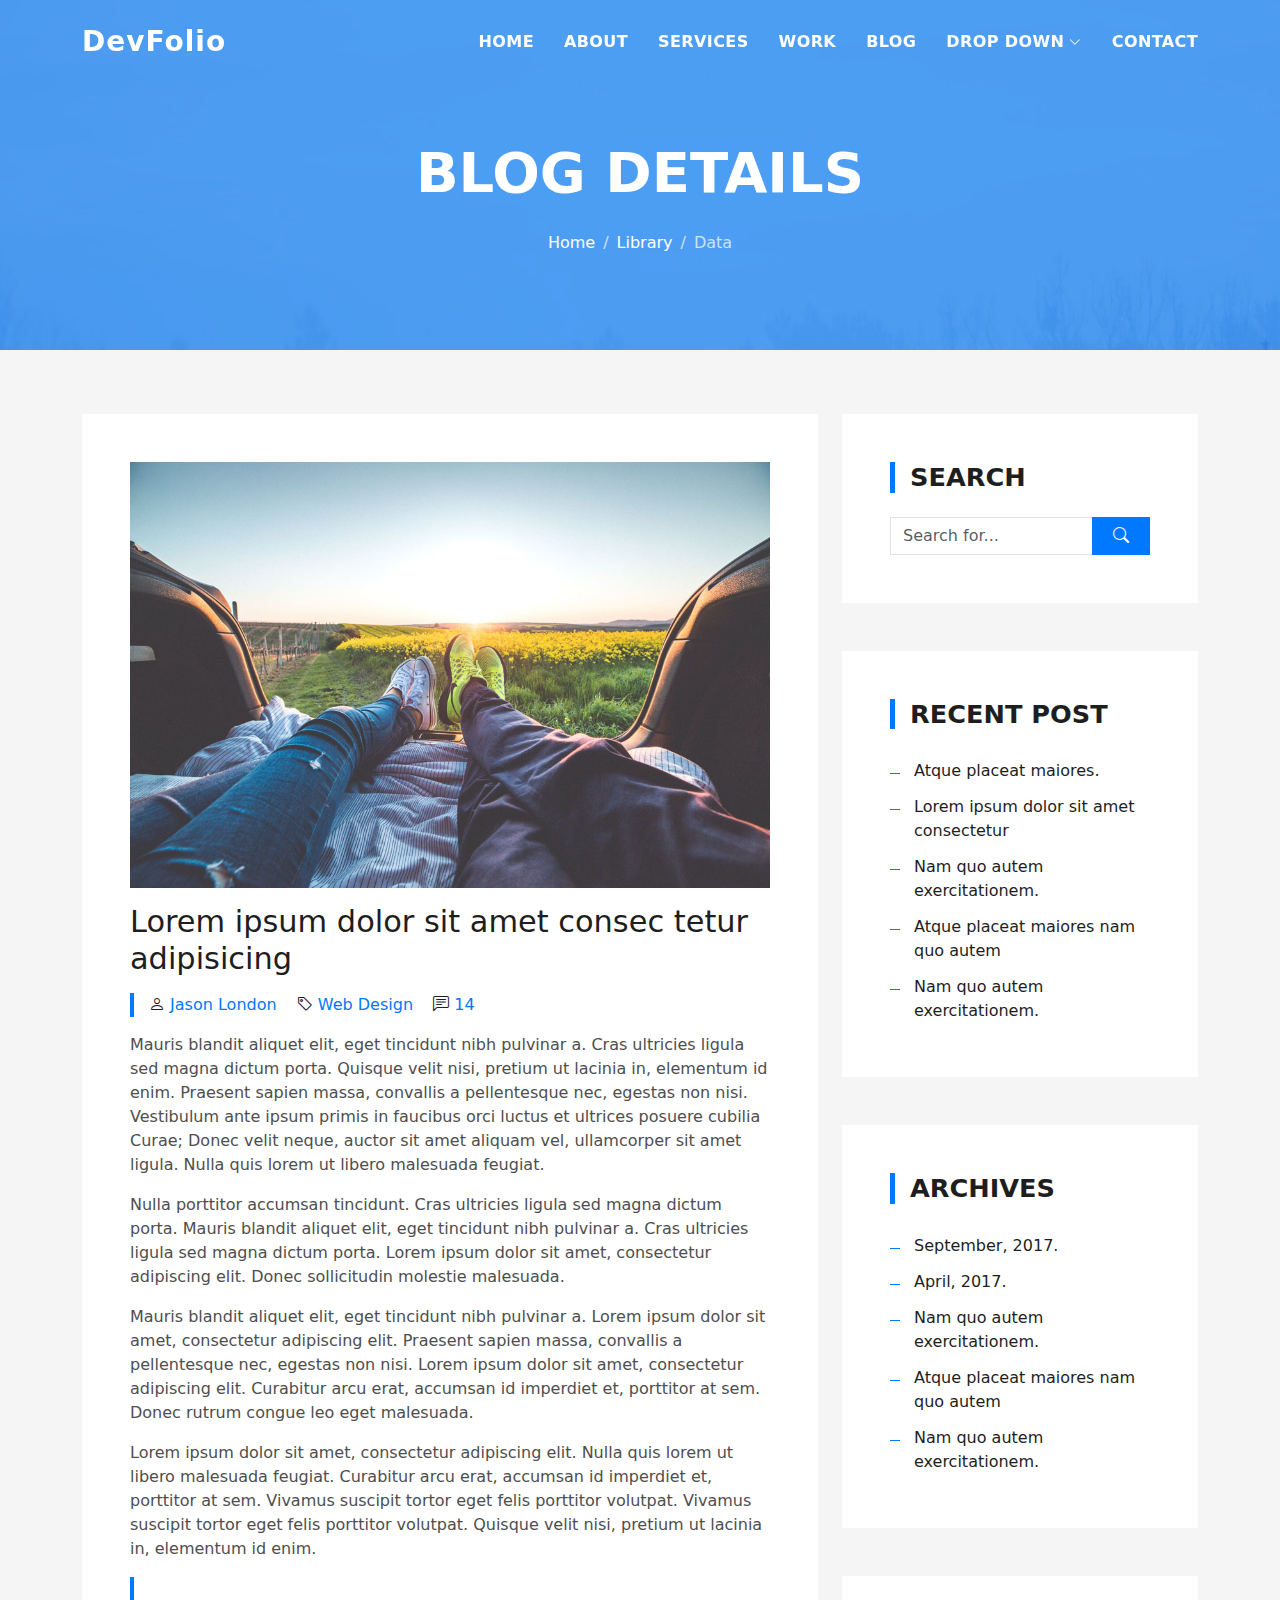
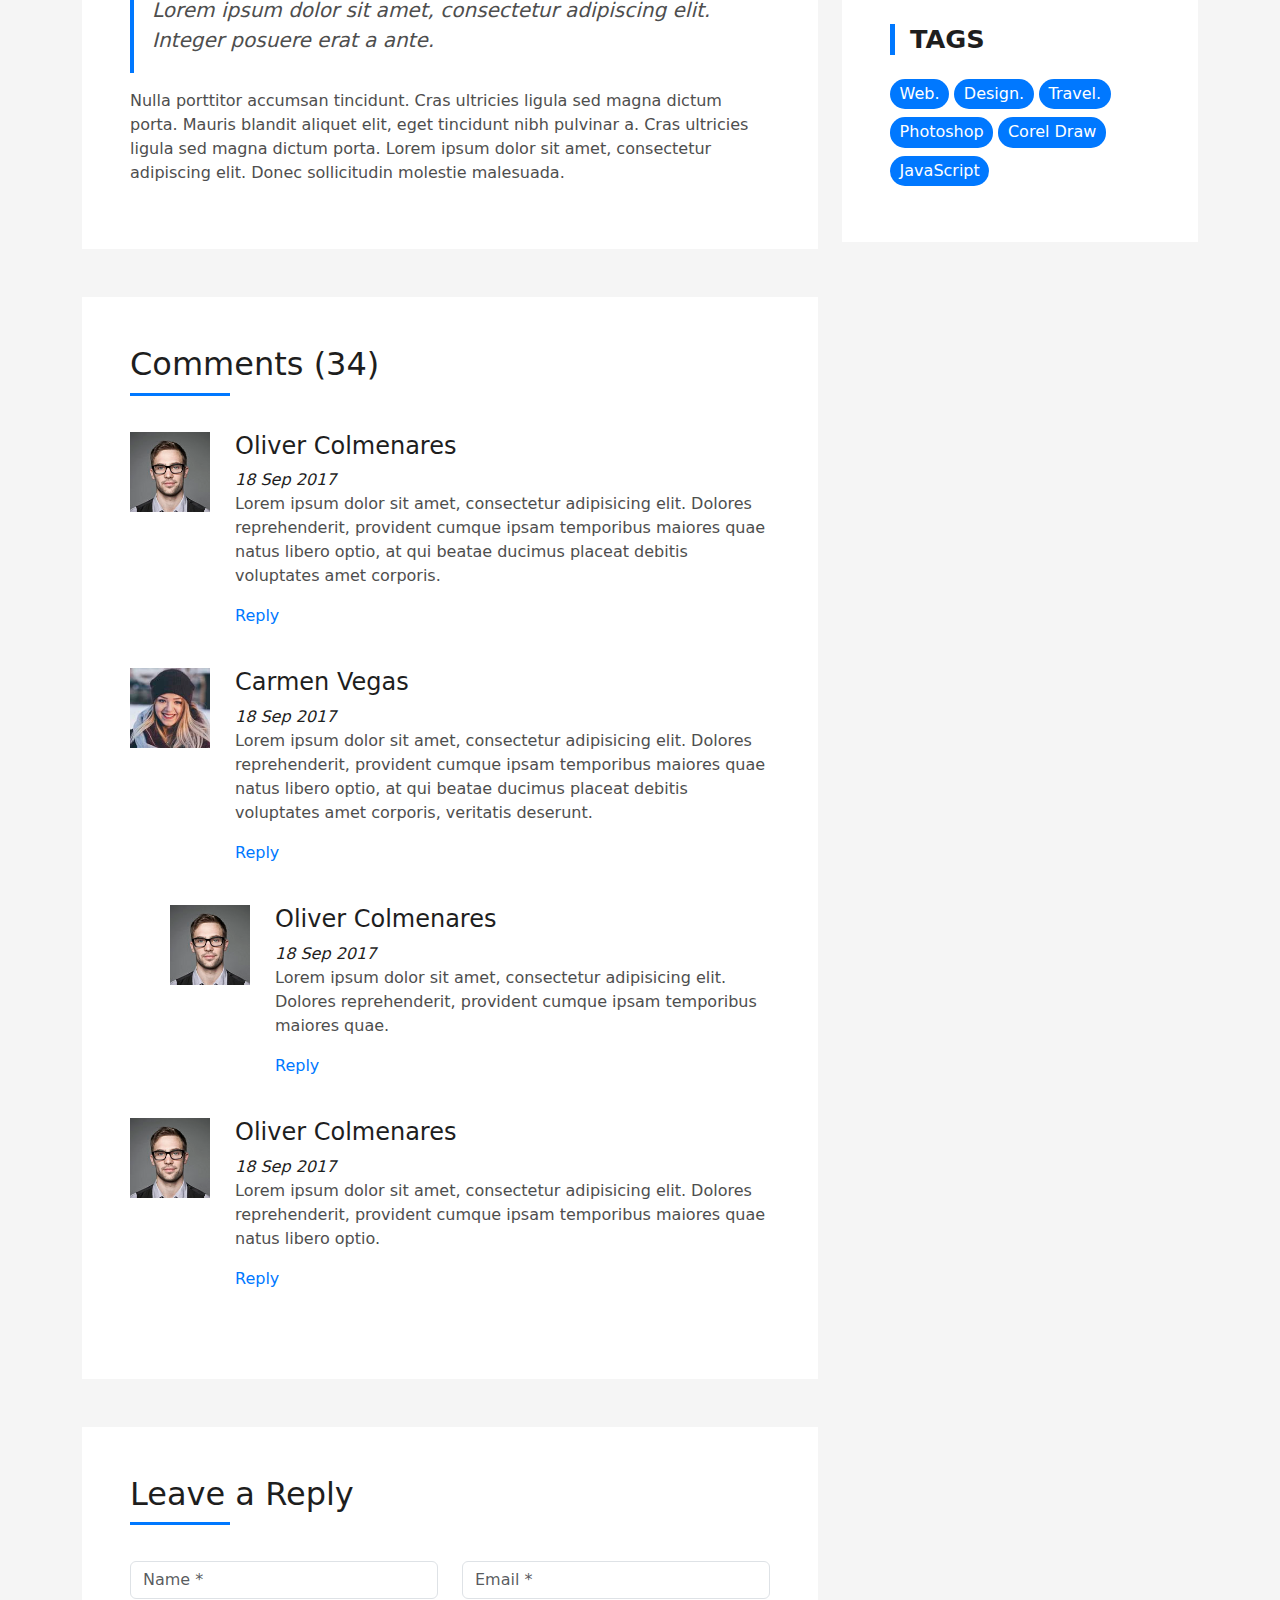
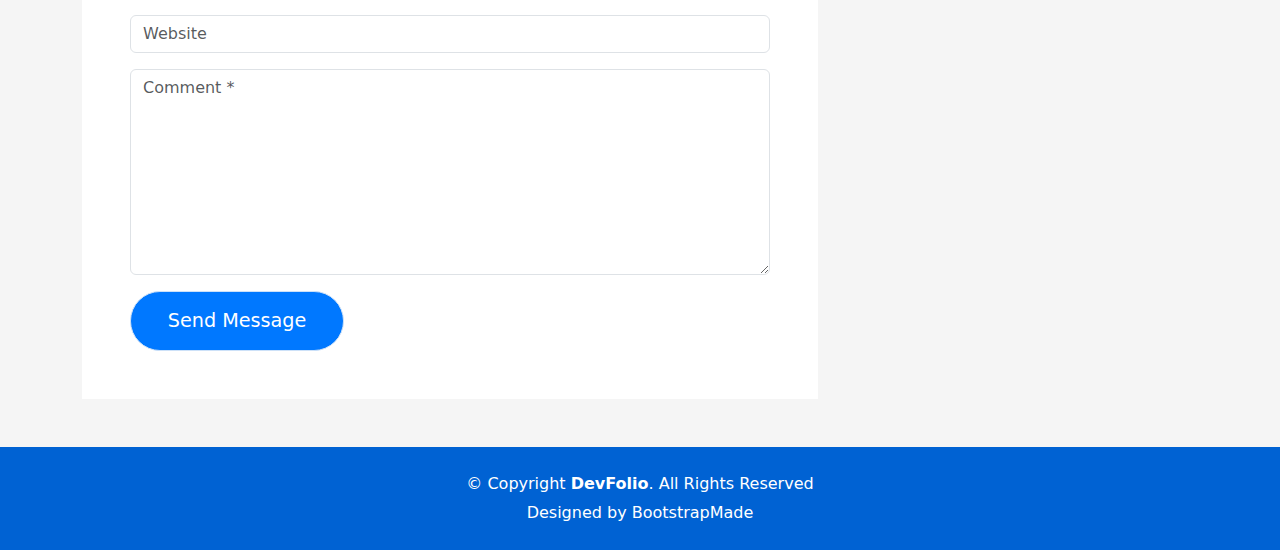
<file: blog-single.html>
<!DOCTYPE html>
<html lang="en">

<head>
  <meta charset="utf-8">
  <meta content="width=device-width, initial-scale=1.0" name="viewport">

  <title>DevFolio Bootstrap Portfolio Template - Blog Single</title>
  <meta content="" name="description">
  <meta content="" name="keywords">

  <!-- Favicons -->
  <link href="assets/img/favicon.png" rel="icon">
  <link href="assets/img/apple-touch-icon.png" rel="apple-touch-icon">

  <!-- Vendor CSS Files -->
  <link href="assets/vendor/bootstrap/css/bootstrap.min.css" rel="stylesheet">
  <link href="assets/vendor/bootstrap-icons/bootstrap-icons.css" rel="stylesheet">
  <link href="assets/vendor/glightbox/css/glightbox.min.css" rel="stylesheet">
  <link href="assets/vendor/swiper/swiper-bundle.min.css" rel="stylesheet">

  <!-- Template Main CSS File -->
  <link href="assets/css/style.css" rel="stylesheet">

  <!-- =======================================================
  * Template Name: DevFolio
  * Template URL: https://bootstrapmade.com/devfolio-bootstrap-portfolio-html-template/
  * Updated: Mar 17 2024 with Bootstrap v5.3.3
  * Author: BootstrapMade.com
  * License: https://bootstrapmade.com/license/
  ======================================================== -->
</head>

<body>

  <!-- ======= Header ======= -->
  <header id="header" class="fixed-top">
    <div class="container d-flex align-items-center justify-content-between">

      <h1 class="logo"><a href="index.html">DevFolio</a></h1>
      <!-- Uncomment below if you prefer to use an image logo -->
      <!-- <a href="index.html" class="logo"><img src="assets/img/logo.png" alt="" class="img-fluid"></a>-->

      <nav id="navbar" class="navbar">
        <ul>
          <li><a class="nav-link scrollto " href="#hero">Home</a></li>
          <li><a class="nav-link scrollto" href="#about">About</a></li>
          <li><a class="nav-link scrollto" href="#services">Services</a></li>
          <li><a class="nav-link scrollto " href="#work">Work</a></li>
          <li><a class="nav-link scrollto " href="#blog">Blog</a></li>
          <li class="dropdown"><a href="#"><span>Drop Down</span> <i class="bi bi-chevron-down"></i></a>
            <ul>
              <li><a href="#">Drop Down 1</a></li>
              <li class="dropdown"><a href="#"><span>Deep Drop Down</span> <i class="bi bi-chevron-right"></i></a>
                <ul>
                  <li><a href="#">Deep Drop Down 1</a></li>
                  <li><a href="#">Deep Drop Down 2</a></li>
                  <li><a href="#">Deep Drop Down 3</a></li>
                  <li><a href="#">Deep Drop Down 4</a></li>
                  <li><a href="#">Deep Drop Down 5</a></li>
                </ul>
              </li>
              <li><a href="#">Drop Down 2</a></li>
              <li><a href="#">Drop Down 3</a></li>
              <li><a href="#">Drop Down 4</a></li>
            </ul>
          </li>
          <li><a class="nav-link scrollto" href="#contact">Contact</a></li>
        </ul>
        <i class="bi bi-list mobile-nav-toggle"></i>
      </nav><!-- .navbar -->

    </div>
  </header><!-- End Header -->

  <div class="hero hero-single route bg-image" style="background-image: url(assets/img/overlay-bg.jpg)">
    <div class="overlay-mf"></div>
    <div class="hero-content display-table">
      <div class="table-cell">
        <div class="container">
          <h2 class="hero-title mb-4">Blog Details</h2>
          <ol class="breadcrumb d-flex justify-content-center">
            <li class="breadcrumb-item">
              <a href="#">Home</a>
            </li>
            <li class="breadcrumb-item">
              <a href="#">Library</a>
            </li>
            <li class="breadcrumb-item active">Data</li>
          </ol>
        </div>
      </div>
    </div>
  </div>

  <main id="main">

    <!-- ======= Blog Single Section ======= -->
    <section class="blog-wrapper sect-pt4" id="blog">
      <div class="container">
        <div class="row">
          <div class="col-md-8">
            <div class="post-box">
              <div class="post-thumb">
                <img src="assets/img/post-1.jpg" class="img-fluid" alt="">
              </div>
              <div class="post-meta">
                <h1 class="article-title">Lorem ipsum dolor sit amet consec tetur adipisicing</h1>
                <ul>
                  <li>
                    <span class="bi bi-person"></span>
                    <a href="#">Jason London</a>
                  </li>
                  <li>
                    <span class="bi bi-tag"></span>
                    <a href="#">Web Design</a>
                  </li>
                  <li>
                    <span class="bi bi-chat-left-text"></span>
                    <a href="#">14</a>
                  </li>
                </ul>
              </div>
              <div class="article-content">
                <p>
                  Mauris blandit aliquet elit, eget tincidunt nibh pulvinar a. Cras ultricies ligula sed magna dictum
                  porta. Quisque velit
                  nisi, pretium ut lacinia in, elementum id enim. Praesent sapien massa, convallis a pellentesque
                  nec, egestas non nisi. Vestibulum ante ipsum primis in faucibus orci luctus et ultrices posuere
                  cubilia Curae; Donec velit neque, auctor sit amet aliquam vel, ullamcorper sit amet ligula.
                  Nulla quis lorem ut libero malesuada feugiat.
                </p>
                <p>
                  Nulla porttitor accumsan tincidunt. Cras ultricies ligula sed magna dictum porta. Mauris blandit
                  aliquet elit, eget tincidunt
                  nibh pulvinar a. Cras ultricies ligula sed magna dictum porta. Lorem ipsum dolor sit amet,
                  consectetur adipiscing elit. Donec sollicitudin molestie malesuada.
                </p>
                <p>
                  Mauris blandit aliquet elit, eget tincidunt nibh pulvinar a. Lorem ipsum dolor sit amet, consectetur
                  adipiscing elit. Praesent
                  sapien massa, convallis a pellentesque nec, egestas non nisi. Lorem ipsum dolor sit amet,
                  consectetur adipiscing elit. Curabitur arcu erat, accumsan id imperdiet et, porttitor at
                  sem. Donec rutrum congue leo eget malesuada.
                </p>
                <p>
                  Lorem ipsum dolor sit amet, consectetur adipiscing elit. Nulla quis lorem ut libero malesuada feugiat.
                  Curabitur arcu erat,
                  accumsan id imperdiet et, porttitor at sem. Vivamus suscipit tortor eget felis porttitor
                  volutpat. Vivamus suscipit tortor eget felis porttitor volutpat. Quisque velit nisi, pretium
                  ut lacinia in, elementum id enim.
                </p>
                <blockquote class="blockquote">
                  <p class="mb-0">Lorem ipsum dolor sit amet, consectetur adipiscing elit. Integer posuere erat a ante.</p>
                </blockquote>
                <p>
                  Nulla porttitor accumsan tincidunt. Cras ultricies ligula sed magna dictum porta. Mauris blandit
                  aliquet elit, eget tincidunt
                  nibh pulvinar a. Cras ultricies ligula sed magna dictum porta. Lorem ipsum dolor sit amet,
                  consectetur adipiscing elit. Donec sollicitudin molestie malesuada.
                </p>
              </div>
            </div>
            <div class="box-comments">
              <div class="title-box-2">
                <h4 class="title-comments title-left">Comments (34)</h4>
              </div>
              <ul class="list-comments">
                <li>
                  <div class="comment-avatar">
                    <img src="assets/img/testimonial-2.jpg" alt="">
                  </div>
                  <div class="comment-details">
                    <h4 class="comment-author">Oliver Colmenares</h4>
                    <span>18 Sep 2017</span>
                    <p>
                      Lorem ipsum dolor sit amet, consectetur adipisicing elit. Dolores reprehenderit, provident cumque
                      ipsam temporibus maiores
                      quae natus libero optio, at qui beatae ducimus placeat debitis voluptates amet corporis.
                    </p>
                    <a href="3">Reply</a>
                  </div>
                </li>
                <li>
                  <div class="comment-avatar">
                    <img src="assets/img/testimonial-4.jpg" alt="">
                  </div>
                  <div class="comment-details">
                    <h4 class="comment-author">Carmen Vegas</h4>
                    <span>18 Sep 2017</span>
                    <p>
                      Lorem ipsum dolor sit amet, consectetur adipisicing elit. Dolores reprehenderit, provident cumque
                      ipsam temporibus maiores
                      quae natus libero optio, at qui beatae ducimus placeat debitis voluptates amet corporis,
                      veritatis deserunt.
                    </p>
                    <a href="3">Reply</a>
                  </div>
                </li>
                <li class="comment-children">
                  <div class="comment-avatar">
                    <img src="assets/img/testimonial-2.jpg" alt="">
                  </div>
                  <div class="comment-details">
                    <h4 class="comment-author">Oliver Colmenares</h4>
                    <span>18 Sep 2017</span>
                    <p>
                      Lorem ipsum dolor sit amet, consectetur adipisicing elit. Dolores reprehenderit, provident cumque
                      ipsam temporibus maiores
                      quae.
                    </p>
                    <a href="3">Reply</a>
                  </div>
                </li>
                <li>
                  <div class="comment-avatar">
                    <img src="assets/img/testimonial-2.jpg" alt="">
                  </div>
                  <div class="comment-details">
                    <h4 class="comment-author">Oliver Colmenares</h4>
                    <span>18 Sep 2017</span>
                    <p>
                      Lorem ipsum dolor sit amet, consectetur adipisicing elit. Dolores reprehenderit, provident cumque
                      ipsam temporibus maiores
                      quae natus libero optio.
                    </p>
                    <a href="3">Reply</a>
                  </div>
                </li>
              </ul>
            </div>
            <div class="form-comments">
              <div class="title-box-2">
                <h3 class="title-left">
                  Leave a Reply
                </h3>
              </div>
              <form class="form-mf">
                <div class="row">
                  <div class="col-md-6 mb-3">
                    <div class="form-group">
                      <input type="text" class="form-control input-mf" id="inputName" placeholder="Name *" required>
                    </div>
                  </div>
                  <div class="col-md-6 mb-3">
                    <div class="form-group">
                      <input type="email" class="form-control input-mf" id="inputEmail1" placeholder="Email *" required>
                    </div>
                  </div>
                  <div class="col-md-12 mb-3">
                    <div class="form-group">
                      <input type="url" class="form-control input-mf" id="inputUrl" placeholder="Website">
                    </div>
                  </div>
                  <div class="col-md-12 mb-3">
                    <div class="form-group">
                      <textarea id="textMessage" class="form-control input-mf" placeholder="Comment *" name="message" cols="45" rows="8" required></textarea>
                    </div>
                  </div>
                  <div class="col-md-12">
                    <button type="submit" class="button button-a button-big button-rouded">Send Message</button>
                  </div>
                </div>
              </form>
            </div>
          </div>
          <div class="col-md-4">
            <div class="widget-sidebar sidebar-search">
              <h5 class="sidebar-title">Search</h5>
              <div class="sidebar-content">
                <form>
                  <div class="input-group">
                    <input type="text" class="form-control" placeholder="Search for..." aria-label="Search for...">
                    <span class="input-group-btn">
                      <button class="btn btn-secondary btn-search" type="button">
                        <span class="bi bi-search"></span>
                      </button>
                    </span>
                  </div>
                </form>
              </div>
            </div>
            <div class="widget-sidebar">
              <h5 class="sidebar-title">Recent Post</h5>
              <div class="sidebar-content">
                <ul class="list-sidebar">
                  <li>
                    <a href="#">Atque placeat maiores.</a>
                  </li>
                  <li>
                    <a href="#">Lorem ipsum dolor sit amet consectetur</a>
                  </li>
                  <li>
                    <a href="#">Nam quo autem exercitationem.</a>
                  </li>
                  <li>
                    <a href="#">Atque placeat maiores nam quo autem</a>
                  </li>
                  <li>
                    <a href="#">Nam quo autem exercitationem.</a>
                  </li>
                </ul>
              </div>
            </div>
            <div class="widget-sidebar">
              <h5 class="sidebar-title">Archives</h5>
              <div class="sidebar-content">
                <ul class="list-sidebar">
                  <li>
                    <a href="#">September, 2017.</a>
                  </li>
                  <li>
                    <a href="#">April, 2017.</a>
                  </li>
                  <li>
                    <a href="#">Nam quo autem exercitationem.</a>
                  </li>
                  <li>
                    <a href="#">Atque placeat maiores nam quo autem</a>
                  </li>
                  <li>
                    <a href="#">Nam quo autem exercitationem.</a>
                  </li>
                </ul>
              </div>
            </div>
            <div class="widget-sidebar widget-tags">
              <h5 class="sidebar-title">Tags</h5>
              <div class="sidebar-content">
                <ul>
                  <li>
                    <a href="#">Web.</a>
                  </li>
                  <li>
                    <a href="#">Design.</a>
                  </li>
                  <li>
                    <a href="#">Travel.</a>
                  </li>
                  <li>
                    <a href="#">Photoshop</a>
                  </li>
                  <li>
                    <a href="#">Corel Draw</a>
                  </li>
                  <li>
                    <a href="#">JavaScript</a>
                  </li>
                </ul>
              </div>
            </div>
          </div>
        </div>
      </div>
    </section><!-- End Blog Single Section -->

  </main><!-- End #main -->

  <!-- ======= Footer ======= -->
  <footer>
    <div class="container">
      <div class="row">
        <div class="col-sm-12">
          <div class="copyright-box">
            <p class="copyright">&copy; Copyright <strong>DevFolio</strong>. All Rights Reserved</p>
            <div class="credits">
              <!--
              All the links in the footer should remain intact.
              You can delete the links only if you purchased the pro version.
              Licensing information: https://bootstrapmade.com/license/
              Purchase the pro version with working PHP/AJAX contact form: https://bootstrapmade.com/buy/?theme=DevFolio
            -->
              Designed by <a href="https://bootstrapmade.com/">BootstrapMade</a>
            </div>
          </div>
        </div>
      </div>
    </div>
  </footer><!-- End  Footer -->

  <div id="preloader"></div>
  <a href="#" class="back-to-top d-flex align-items-center justify-content-center"><i class="bi bi-arrow-up-short"></i></a>

  <!-- Vendor JS Files -->
  <script src="assets/vendor/purecounter/purecounter_vanilla.js"></script>
  <script src="assets/vendor/bootstrap/js/bootstrap.bundle.min.js"></script>
  <script src="assets/vendor/glightbox/js/glightbox.min.js"></script>
  <script src="assets/vendor/swiper/swiper-bundle.min.js"></script>
  <script src="assets/vendor/typed.js/typed.umd.js"></script>
  <script src="assets/vendor/php-email-form/validate.js"></script>

  <!-- Template Main JS File -->
  <script src="assets/js/main.js"></script>

</body>

</html>
</file>
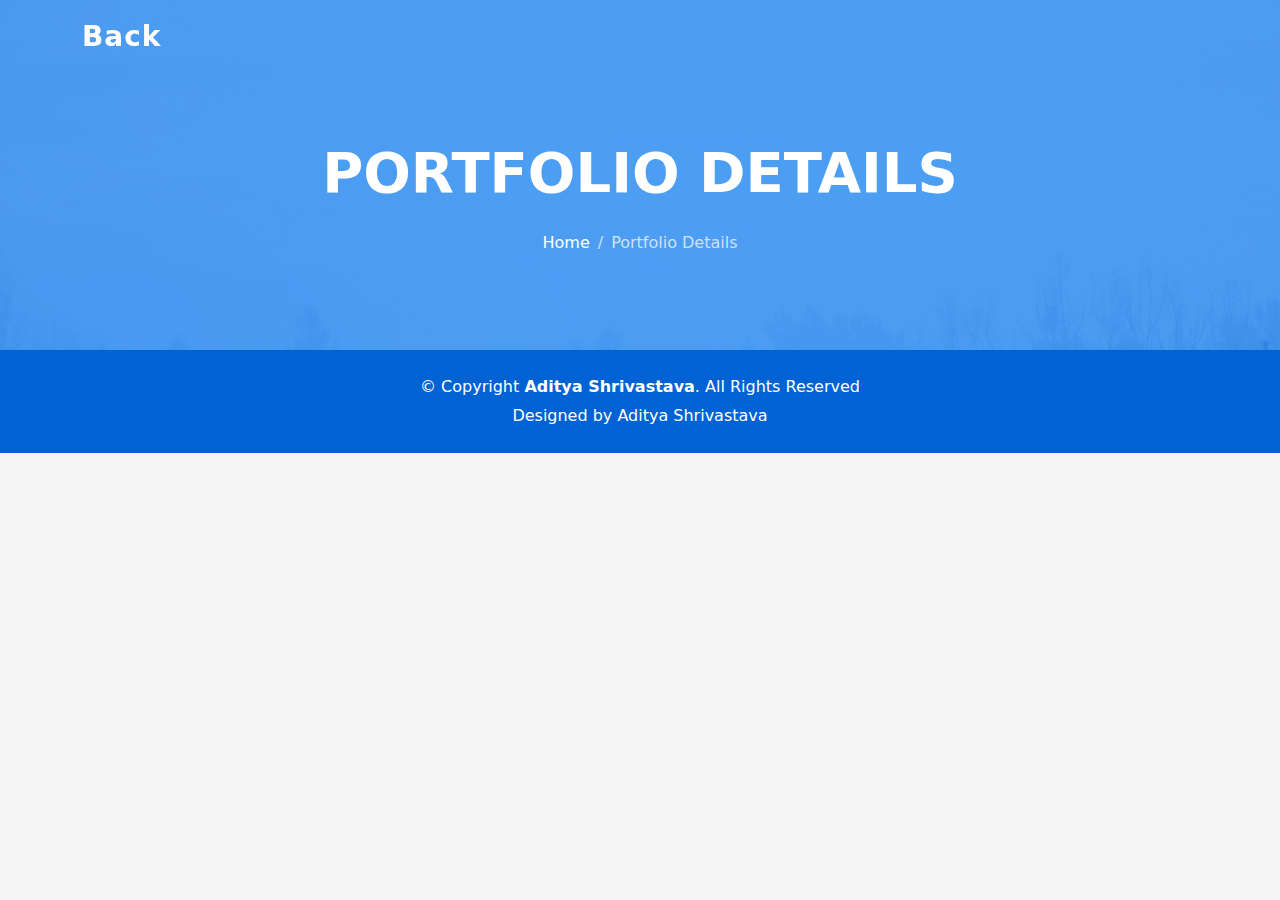
<file: portfolio-details2.html>
<!DOCTYPE html>
<html lang="en">

<head>
  <meta charset="utf-8">
  <meta content="width=device-width, initial-scale=1.0" name="viewport">

  <title>DevFolio Bootstrap Portfolio Template - Portfolio Details</title>
  <meta content="" name="description">
  <meta content="" name="keywords">

  <!-- Favicons -->
  <link href="assets/img/favicon.png" rel="icon">
  <link href="assets/img/apple-touch-icon.png" rel="apple-touch-icon">

  <!-- Vendor CSS Files -->
  <link href="assets/vendor/bootstrap/css/bootstrap.min.css" rel="stylesheet">
  <link href="assets/vendor/bootstrap-icons/bootstrap-icons.css" rel="stylesheet">
  <link href="assets/vendor/glightbox/css/glightbox.min.css" rel="stylesheet">
  <link href="assets/vendor/swiper/swiper-bundle.min.css" rel="stylesheet">

  <!-- Template Main CSS File -->
  <link href="assets/css/style.css" rel="stylesheet">

  <!-- =======================================================
  * Template Name: DevFolio
  * Template URL: https://bootstrapmade.com/devfolio-bootstrap-portfolio-html-template/
  * Updated: Mar 17 2024 with Bootstrap v5.3.3
  * Author: BootstrapMade.com
  * License: https://bootstrapmade.com/license/
  ======================================================== -->
</head>

<body>

  <!-- ======= Header ======= -->
  <header id="header" class="fixed-top">
    <div class="container d-flex align-items-center justify-content-between">

      <h1 class="logo"><a href="index.html">Back</a></h1>
      <!-- Uncomment below if you prefer to use an image logo -->
      <!-- <a href="index.html" class="logo"><img src="assets/img/logo.png" alt="" class="img-fluid"></a>-->

      <!-- <nav id="navbar" class="navbar">
        <ul>
          <li><a class="nav-link scrollto " href="#hero">Home</a></li>
          <li><a class="nav-link scrollto" href="#about">About</a></li>
          <li><a class="nav-link scrollto" href="#services">Services</a></li>
          <li><a class="nav-link scrollto " href="#work">Work</a></li>
          <li><a class="nav-link scrollto " href="#blog">Blog</a></li>
          <li class="dropdown"><a href="#"><span>Drop Down</span> <i class="bi bi-chevron-down"></i></a>
            <ul>
              <li><a href="#">Drop Down 1</a></li>
              <li class="dropdown"><a href="#"><span>Deep Drop Down</span> <i class="bi bi-chevron-right"></i></a>
                <ul>
                  <li><a href="#">Deep Drop Down 1</a></li>
                  <li><a href="#">Deep Drop Down 2</a></li>
                  <li><a href="#">Deep Drop Down 3</a></li>
                  <li><a href="#">Deep Drop Down 4</a></li>
                  <li><a href="#">Deep Drop Down 5</a></li>
                </ul>
              </li>
              <li><a href="#">Drop Down 2</a></li>
              <li><a href="#">Drop Down 3</a></li>
              <li><a href="#">Drop Down 4</a></li>
            </ul>
          </li>
          <li><a class="nav-link scrollto" href="#contact">Contact</a></li>
        </ul>
        <i class="bi bi-list mobile-nav-toggle"></i>
      </nav>.navbar -->

    </div>
  </header><!-- End Header -->

  <div class="hero hero-single route bg-image" style="background-image: url(assets/img/overlay-bg.jpg)">
    <div class="overlay-mf"></div>
    <div class="hero-content display-table">
      <div class="table-cell">
        <div class="container">
          <h2 class="hero-title mb-4">Portfolio Details</h2>
          <ol class="breadcrumb d-flex justify-content-center">
            <li class="breadcrumb-item">
              <a href="#">Home</a>
            </li>
            <li class="breadcrumb-item active">Portfolio Details</li>
          </ol>
        </div>
      </div>
    </div>
  </div>

  <main id="main">

    <!-- ======= Portfolio Details Section ======= -->
    <!-- <section id="portfolio-details" class="portfolio-details">
      <div class="container">

        <div class="row gy-4">

          <div class="col-lg-8">
            <div class="portfolio-details-slider swiper">
              <div class="swiper-wrapper align-items-center">

                <div class="swiper-slide">
                  <img src="assets/img/portfolio-details-1.jpg" alt="">
                </div>

                <div class="swiper-slide">
                  <img src="assets/img/portfolio-details-2.jpg" alt="">
                </div>

                <div class="swiper-slide">
                  <img src="assets/img/portfolio-details-3.jpg" alt="">
                </div>

              </div>
              <div class="swiper-pagination"></div>
            </div>
          </div> -->

          <!-- <div class="col-lg-4">
            <div class="portfolio-info">
              <h3>Change 2</h3> -->
              <!-- <ul>
                <li><strong>Category</strong>: Web design</li>
                <li><strong>Client</strong>: ASU Company</li>
                <li><strong>Project date</strong>: 01 March, 2020</li>
                <li><strong>Project URL</strong>: <a href="#">www.example.com</a></li>
              </ul>
            </div>
            <div class="portfolio-description">
              <h2>This is an example of portfolio detail</h2>
              <p>
                Autem ipsum nam porro corporis rerum. Quis eos dolorem eos itaque inventore commodi labore quia quia. Exercitationem repudiandae officiis neque suscipit non officia eaque itaque enim. Voluptatem officia accusantium nesciunt est omnis tempora consectetur dignissimos. Sequi nulla at esse enim cum deserunt eius.
              </p> -->
            </div>
          </div>

        </div>

      </div>
    </section><!-- End Portfolio Details Section -->

  </main><!-- End #main -->

  <!-- ======= Footer ======= -->
  <footer>
    <div class="container">
      <div class="row">
        <div class="col-sm-12">
          <div class="copyright-box">
            <p class="copyright">&copy; Copyright <strong>Aditya Shrivastava</strong>. All Rights Reserved</p>
            <div class="credits">
              <!--
              All the links in the footer should remain intact.
              You can delete the links only if you purchased the pro version.
              Licensing information: https://bootstrapmade.com/license/
              Purchase the pro version with working PHP/AJAX contact form: https://bootstrapmade.com/buy/?theme=DevFolio
            -->
            Designed by <a href="">Aditya Shrivastava</a>
            </div>
          </div>
        </div>
      </div>
    </div>
  </footer><!-- End  Footer -->

  <div id="preloader"></div>
  <a href="#" class="back-to-top d-flex align-items-center justify-content-center"><i class="bi bi-arrow-up-short"></i></a>

  <!-- Vendor JS Files -->
  <script src="assets/vendor/purecounter/purecounter_vanilla.js"></script>
  <script src="assets/vendor/bootstrap/js/bootstrap.bundle.min.js"></script>
  <script src="assets/vendor/glightbox/js/glightbox.min.js"></script>
  <script src="assets/vendor/swiper/swiper-bundle.min.js"></script>
  <script src="assets/vendor/typed.js/typed.umd.js"></script>
  <script src="assets/vendor/php-email-form/validate.js"></script>

  <!-- Template Main JS File -->
  <script src="assets/js/main.js"></script>

</body>

</html>
</file>
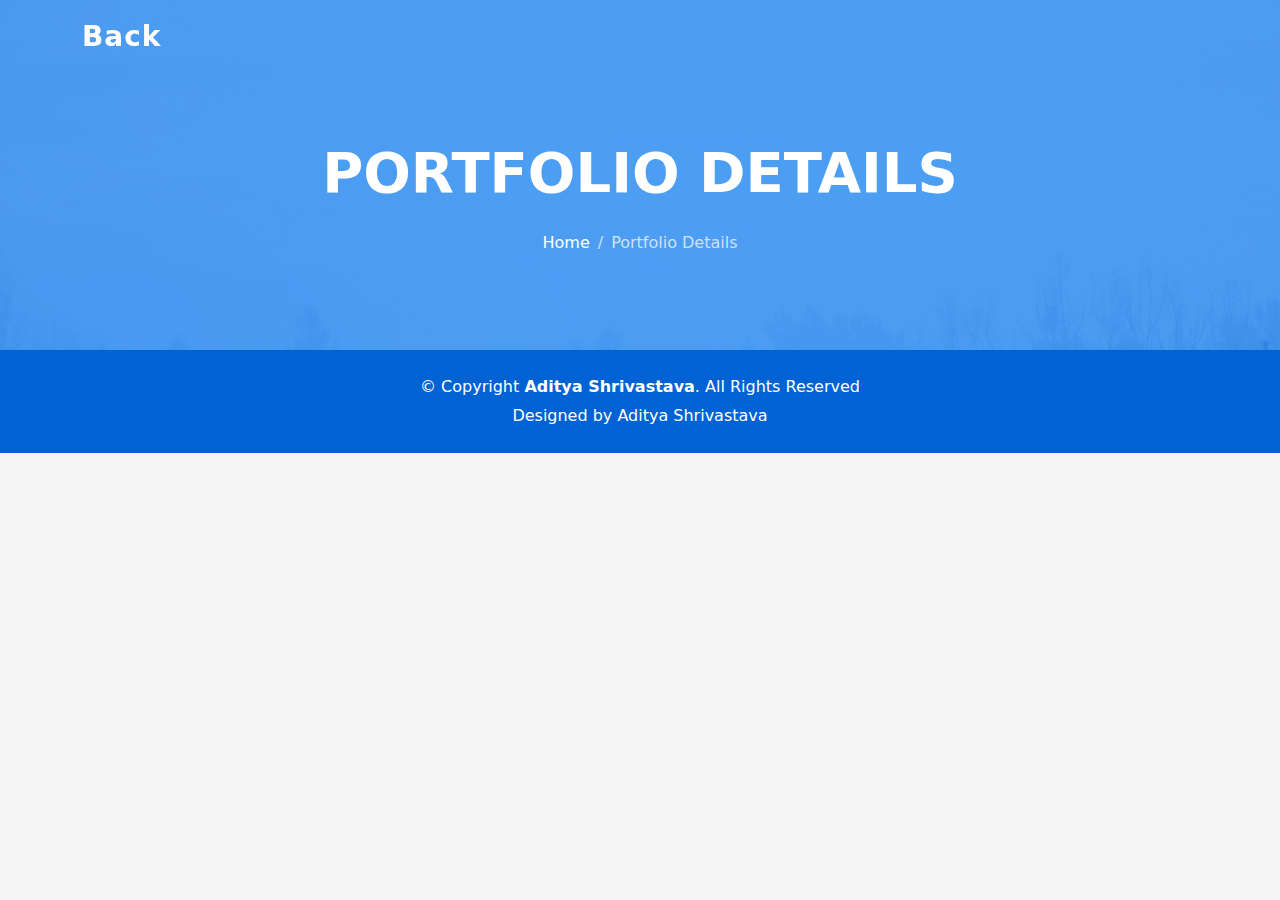
<file: portfolio-details4.html>
<!DOCTYPE html>
<html lang="en">

<head>
  <meta charset="utf-8">
  <meta content="width=device-width, initial-scale=1.0" name="viewport">

  <title>DevFolio Bootstrap Portfolio Template - Portfolio Details</title>
  <meta content="" name="description">
  <meta content="" name="keywords">

  <!-- Favicons -->
  <link href="assets/img/favicon.png" rel="icon">
  <link href="assets/img/apple-touch-icon.png" rel="apple-touch-icon">

  <!-- Vendor CSS Files -->
  <link href="assets/vendor/bootstrap/css/bootstrap.min.css" rel="stylesheet">
  <link href="assets/vendor/bootstrap-icons/bootstrap-icons.css" rel="stylesheet">
  <link href="assets/vendor/glightbox/css/glightbox.min.css" rel="stylesheet">
  <link href="assets/vendor/swiper/swiper-bundle.min.css" rel="stylesheet">

  <!-- Template Main CSS File -->
  <link href="assets/css/style.css" rel="stylesheet">

  <!-- =======================================================
  * Template Name: DevFolio
  * Template URL: https://bootstrapmade.com/devfolio-bootstrap-portfolio-html-template/
  * Updated: Mar 17 2024 with Bootstrap v5.3.3
  * Author: BootstrapMade.com
  * License: https://bootstrapmade.com/license/
  ======================================================== -->
</head>

<body>

  <!-- ======= Header ======= -->
  <header id="header" class="fixed-top">
    <div class="container d-flex align-items-center justify-content-between">

      <h1 class="logo"><a href="index.html">Back</a></h1>
      <!-- Uncomment below if you prefer to use an image logo -->
      <!-- <a href="index.html" class="logo"><img src="assets/img/logo.png" alt="" class="img-fluid"></a>-->

      <!-- <nav id="navbar" class="navbar">
        <ul>
          <li><a class="nav-link scrollto " href="#hero">Home</a></li>
          <li><a class="nav-link scrollto" href="#about">About</a></li>
          <li><a class="nav-link scrollto" href="#services">Services</a></li>
          <li><a class="nav-link scrollto " href="#work">Work</a></li>
          <li><a class="nav-link scrollto " href="#blog">Blog</a></li>
          <li class="dropdown"><a href="#"><span>Drop Down</span> <i class="bi bi-chevron-down"></i></a>
            <ul>
              <li><a href="#">Drop Down 1</a></li>
              <li class="dropdown"><a href="#"><span>Deep Drop Down</span> <i class="bi bi-chevron-right"></i></a>
                <ul>
                  <li><a href="#">Deep Drop Down 1</a></li>
                  <li><a href="#">Deep Drop Down 2</a></li>
                  <li><a href="#">Deep Drop Down 3</a></li>
                  <li><a href="#">Deep Drop Down 4</a></li>
                  <li><a href="#">Deep Drop Down 5</a></li>
                </ul>
              </li>
              <li><a href="#">Drop Down 2</a></li>
              <li><a href="#">Drop Down 3</a></li>
              <li><a href="#">Drop Down 4</a></li>
            </ul>
          </li>
          <li><a class="nav-link scrollto" href="#contact">Contact</a></li>
        </ul>
        <i class="bi bi-list mobile-nav-toggle"></i>
      </nav>.navbar -->

    </div>
  </header><!-- End Header -->

  <div class="hero hero-single route bg-image" style="background-image: url(assets/img/overlay-bg.jpg)">
    <div class="overlay-mf"></div>
    <div class="hero-content display-table">
      <div class="table-cell">
        <div class="container">
          <h2 class="hero-title mb-4">Portfolio Details</h2>
          <ol class="breadcrumb d-flex justify-content-center">
            <li class="breadcrumb-item">
              <a href="#">Home</a>
            </li>
            <li class="breadcrumb-item active">Portfolio Details</li>
          </ol>
        </div>
      </div>
    </div>
  </div>

  <main id="main">

    <!-- ======= Portfolio Details Section ======= -->
    <!-- <section id="portfolio-details" class="portfolio-details">
      <div class="container">

        <div class="row gy-4">

          <div class="col-lg-8">
            <div class="portfolio-details-slider swiper">
              <div class="swiper-wrapper align-items-center">

                <div class="swiper-slide">
                  <img src="assets/img/portfolio-details-1.jpg" alt="">
                </div>

                <div class="swiper-slide">
                  <img src="assets/img/portfolio-details-2.jpg" alt="">
                </div>

                <div class="swiper-slide">
                  <img src="assets/img/portfolio-details-3.jpg" alt="">
                </div>

              </div>
              <div class="swiper-pagination"></div>
            </div>
          </div>

          <div class="col-lg-4">
            <div class="portfolio-info">
              <h3>Change 4</h3>
              <ul>
                <li><strong>Category</strong>: Web design</li>
                <li><strong>Client</strong>: ASU Company</li>
                <li><strong>Project date</strong>: 01 March, 2020</li>
                <li><strong>Project URL</strong>: <a href="#">www.example.com</a></li>
              </ul>
            </div>
            <div class="portfolio-description">
              <h2>This is an example of portfolio detail</h2>
              <p>
                Autem ipsum nam porro corporis rerum. Quis eos dolorem eos itaque inventore commodi labore quia quia. Exercitationem repudiandae officiis neque suscipit non officia eaque itaque enim. Voluptatem officia accusantium nesciunt est omnis tempora consectetur dignissimos. Sequi nulla at esse enim cum deserunt eius.
              </p>
            </div>
          </div>

        </div>

      </div> -->
    </section><!-- End Portfolio Details Section -->

  </main><!-- End #main -->

  <!-- ======= Footer ======= -->
  <footer>
    <div class="container">
      <div class="row">
        <div class="col-sm-12">
          <div class="copyright-box">
            <p class="copyright">&copy; Copyright <strong>Aditya Shrivastava</strong>. All Rights Reserved</p>
            <div class="credits">
              <!--
              All the links in the footer should remain intact.
              You can delete the links only if you purchased the pro version.
              Licensing information: https://bootstrapmade.com/license/
              Purchase the pro version with working PHP/AJAX contact form: https://bootstrapmade.com/buy/?theme=DevFolio
            -->
            Designed by <a href="">Aditya Shrivastava</a>
            </div>
          </div>
        </div>
      </div>
    </div>
  </footer><!-- End  Footer -->

  <div id="preloader"></div>
  <a href="#" class="back-to-top d-flex align-items-center justify-content-center"><i class="bi bi-arrow-up-short"></i></a>

  <!-- Vendor JS Files -->
  <script src="assets/vendor/purecounter/purecounter_vanilla.js"></script>
  <script src="assets/vendor/bootstrap/js/bootstrap.bundle.min.js"></script>
  <script src="assets/vendor/glightbox/js/glightbox.min.js"></script>
  <script src="assets/vendor/swiper/swiper-bundle.min.js"></script>
  <script src="assets/vendor/typed.js/typed.umd.js"></script>
  <script src="assets/vendor/php-email-form/validate.js"></script>

  <!-- Template Main JS File -->
  <script src="assets/js/main.js"></script>

</body>

</html>
</file>
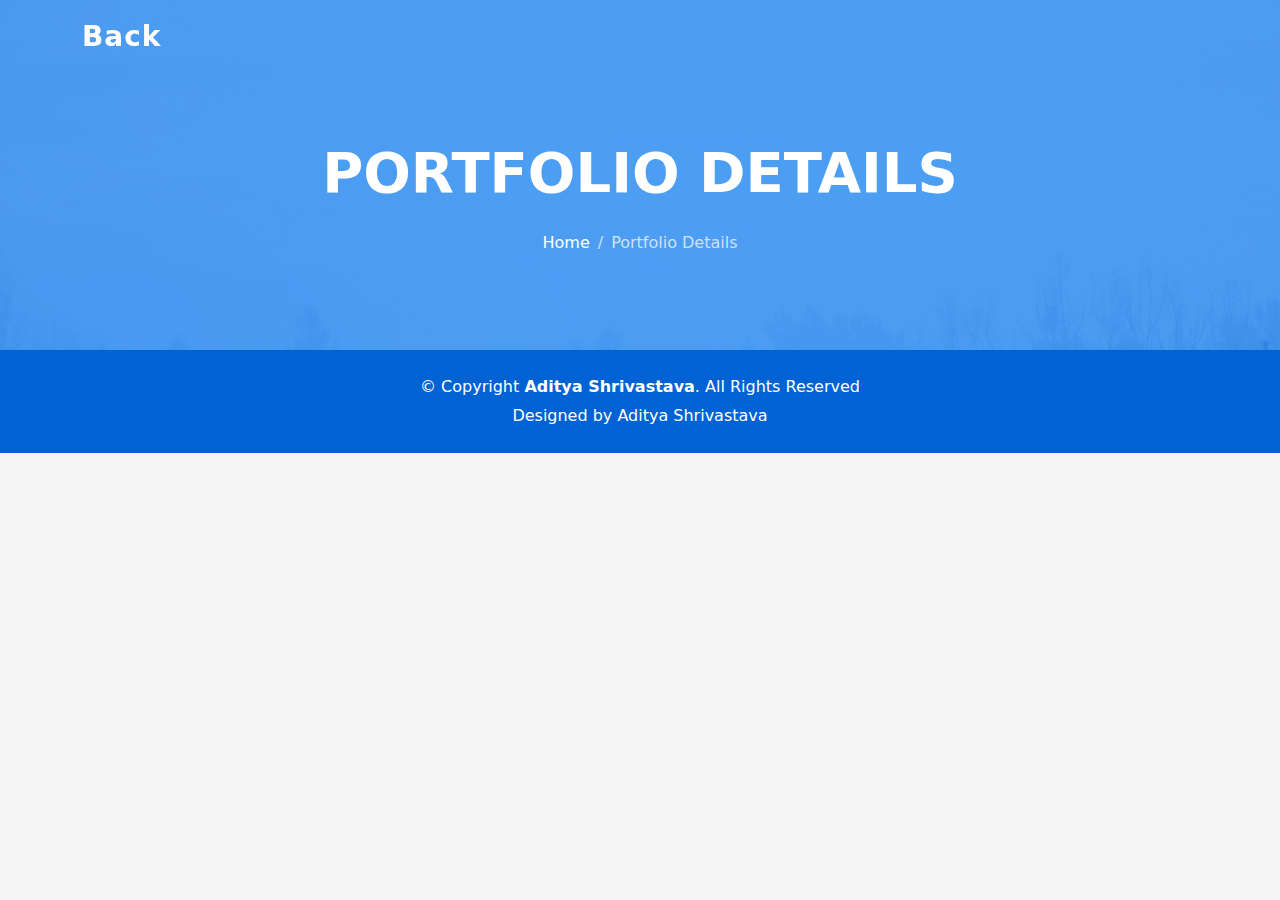
<file: portfolio-details5.html>
<!DOCTYPE html>
<html lang="en">

<head>
  <meta charset="utf-8">
  <meta content="width=device-width, initial-scale=1.0" name="viewport">

  <title>DevFolio Bootstrap Portfolio Template - Portfolio Details</title>
  <meta content="" name="description">
  <meta content="" name="keywords">

  <!-- Favicons -->
  <link href="assets/img/favicon.png" rel="icon">
  <link href="assets/img/apple-touch-icon.png" rel="apple-touch-icon">

  <!-- Vendor CSS Files -->
  <link href="assets/vendor/bootstrap/css/bootstrap.min.css" rel="stylesheet">
  <link href="assets/vendor/bootstrap-icons/bootstrap-icons.css" rel="stylesheet">
  <link href="assets/vendor/glightbox/css/glightbox.min.css" rel="stylesheet">
  <link href="assets/vendor/swiper/swiper-bundle.min.css" rel="stylesheet">

  <!-- Template Main CSS File -->
  <link href="assets/css/style.css" rel="stylesheet">

  <!-- =======================================================
  * Template Name: DevFolio
  * Template URL: https://bootstrapmade.com/devfolio-bootstrap-portfolio-html-template/
  * Updated: Mar 17 2024 with Bootstrap v5.3.3
  * Author: BootstrapMade.com
  * License: https://bootstrapmade.com/license/
  ======================================================== -->
</head>

<body>

  <!-- ======= Header ======= -->
  <header id="header" class="fixed-top">
    <div class="container d-flex align-items-center justify-content-between">

      <h1 class="logo"><a href="index.html">Back</a></h1>
      <!-- Uncomment below if you prefer to use an image logo -->
      <!-- <a href="index.html" class="logo"><img src="assets/img/logo.png" alt="" class="img-fluid"></a>-->
<!-- 
      <nav id="navbar" class="navbar">
        <ul>
          <li><a class="nav-link scrollto " href="#hero">Home</a></li>
          <li><a class="nav-link scrollto" href="#about">About</a></li>
          <li><a class="nav-link scrollto" href="#services">Services</a></li>
          <li><a class="nav-link scrollto " href="#work">Work</a></li>
          <li><a class="nav-link scrollto " href="#blog">Blog</a></li>
          <li class="dropdown"><a href="#"><span>Drop Down</span> <i class="bi bi-chevron-down"></i></a>
            <ul>
              <li><a href="#">Drop Down 1</a></li>
              <li class="dropdown"><a href="#"><span>Deep Drop Down</span> <i class="bi bi-chevron-right"></i></a>
                <ul>
                  <li><a href="#">Deep Drop Down 1</a></li>
                  <li><a href="#">Deep Drop Down 2</a></li>
                  <li><a href="#">Deep Drop Down 3</a></li>
                  <li><a href="#">Deep Drop Down 4</a></li>
                  <li><a href="#">Deep Drop Down 5</a></li>
                </ul>
              </li>
              <li><a href="#">Drop Down 2</a></li>
              <li><a href="#">Drop Down 3</a></li>
              <li><a href="#">Drop Down 4</a></li>
            </ul>
          </li>
          <li><a class="nav-link scrollto" href="#contact">Contact</a></li>
        </ul>
        <i class="bi bi-list mobile-nav-toggle"></i>
      </nav>.navbar -->

    </div>
  </header><!-- End Header -->

  <div class="hero hero-single route bg-image" style="background-image: url(assets/img/overlay-bg.jpg)">
    <div class="overlay-mf"></div>
    <div class="hero-content display-table">
      <div class="table-cell">
        <div class="container">
          <h2 class="hero-title mb-4">Portfolio Details</h2>
          <ol class="breadcrumb d-flex justify-content-center">
            <li class="breadcrumb-item">
              <a href="#">Home</a>
            </li>
            <li class="breadcrumb-item active">Portfolio Details</li>
          </ol>
        </div>
      </div>
    </div>
  </div>

  <main id="main">

    <!-- ======= Portfolio Details Section ======= -->
    <!-- <section id="portfolio-details" class="portfolio-details">
      <div class="container">

        <div class="row gy-4">

          <div class="col-lg-8">
            <div class="portfolio-details-slider swiper">
              <div class="swiper-wrapper align-items-center">

                <div class="swiper-slide">
                  <img src="assets/img/portfolio-details-1.jpg" alt="">
                </div>

                <div class="swiper-slide">
                  <img src="assets/img/portfolio-details-2.jpg" alt="">
                </div>

                <div class="swiper-slide">
                  <img src="assets/img/portfolio-details-3.jpg" alt="">
                </div>

              </div>
              <div class="swiper-pagination"></div>
            </div>
          </div>

          <div class="col-lg-4">
            <div class="portfolio-info">
              <h3>Change 5</h3>
              <ul>
                <li><strong>Category</strong>: Web design</li>
                <li><strong>Client</strong>: ASU Company</li>
                <li><strong>Project date</strong>: 01 March, 2020</li>
                <li><strong>Project URL</strong>: <a href="#">www.example.com</a></li>
              </ul>
            </div>
            <div class="portfolio-description">
              <h2>This is an example of portfolio detail</h2>
              <p>
                Autem ipsum nam porro corporis rerum. Quis eos dolorem eos itaque inventore commodi labore quia quia. Exercitationem repudiandae officiis neque suscipit non officia eaque itaque enim. Voluptatem officia accusantium nesciunt est omnis tempora consectetur dignissimos. Sequi nulla at esse enim cum deserunt eius.
              </p>
            </div>
          </div>

        </div>

      </div> -->
    </section><!-- End Portfolio Details Section -->

  </main><!-- End #main -->

  <!-- ======= Footer ======= -->
  <footer>
    <div class="container">
      <div class="row">
        <div class="col-sm-12">
          <div class="copyright-box">
            <p class="copyright">&copy; Copyright <strong>Aditya Shrivastava</strong>. All Rights Reserved</p>
            <div class="credits">
              <!--
              All the links in the footer should remain intact.
              You can delete the links only if you purchased the pro version.
              Licensing information: https://bootstrapmade.com/license/
              Purchase the pro version with working PHP/AJAX contact form: https://bootstrapmade.com/buy/?theme=DevFolio
            -->
              Designed by <a href="">Aditya Shrivastava</a>
            </div>
          </div>
        </div>
      </div>
    </div>
  </footer><!-- End  Footer -->

  <div id="preloader"></div>
  <a href="#" class="back-to-top d-flex align-items-center justify-content-center"><i class="bi bi-arrow-up-short"></i></a>

  <!-- Vendor JS Files -->
  <script src="assets/vendor/purecounter/purecounter_vanilla.js"></script>
  <script src="assets/vendor/bootstrap/js/bootstrap.bundle.min.js"></script>
  <script src="assets/vendor/glightbox/js/glightbox.min.js"></script>
  <script src="assets/vendor/swiper/swiper-bundle.min.js"></script>
  <script src="assets/vendor/typed.js/typed.umd.js"></script>
  <script src="assets/vendor/php-email-form/validate.js"></script>

  <!-- Template Main JS File -->
  <script src="assets/js/main.js"></script>

</body>

</html>
</file>
<file: assets/css/style.css>
/**
* Template Name: DevFolio
* Template URL: https://bootstrapmade.com/devfolio-bootstrap-portfolio-html-template/
* Updated: Mar 17 2024 with Bootstrap v5.3.3
* Author: BootstrapMade.com
* License: https://bootstrapmade.com/license/
*/

/*--------------------------------------------------------------
# General
--------------------------------------------------------------*/
body {
  background-color: #f5f5f5;
  color: #4e4e4e;
}

h1,
h2,
h3,
h4,
h5,
h6 {
  color: #1e1e1e;
}

a {
  color: #1e1e1e;
  text-decoration: none;
  transition: all 0.5s ease-in-out;
}

a:hover {
  color: #0078ff;
  text-decoration: none;
  transition: all 0.5s ease-in-out;
}

.p-r {
  position: relative;
}

.color-a {
  text-decoration: none;
  color: #0078ff;
}

.color-d {
  color: #f5f5f5;
}

.color-text-a {
  text-decoration: none;
  color: #4e4e4e;
}

.box-shadow,
.card-blog,
.work-box,
.service-box,
.paralax-mf {
  box-shadow: 0 13px 8px -10px rgba(0, 0, 0, 0.1);
}

.box-shadow-a,
.button:hover {
  text-decoration: none;
  box-shadow: 0 0 0 4px #cde1f8;
}

.display-5 {
  font-size: 2.5rem;
  font-weight: 300;
  line-height: 1.1;
}

.display-6 {
  font-size: 2rem;
  font-weight: 300;
  line-height: 1.1;
}

.avatar {
  width: 32px;
  height: 32px;
  margin-right: 4px;
  overflow: hidden;
}

.bg-image {
  background-repeat: no-repeat;
  background-attachment: fixed;
  background-size: cover;
  background-position: center center;
}

@media (max-width: 1024px) {
  .bg-image {
    background-attachment: scroll;
  }
}

.overlay-mf {
  background-color: #0078ff;
}

.overlay-mf {
  position: absolute;
  top: 0;
  left: 0px;
  padding: 0;
  height: 100%;
  width: 100%;
  opacity: 0.7;
}

.paralax-mf {
  position: relative;
  padding: 8rem 0;
}

.display-table {
  width: 100%;
  height: 100%;
  display: table;
}

.table-cell {
  display: table-cell;
  vertical-align: middle;
}

/*--/ Sections /--*/
.sect-4 {
  padding: 4rem 0;
}

.sect-pt4 {
  padding-top: 4rem;
}

.sect-mt4 {
  margin-top: 4rem;
}

/*--/ Title s /--*/
.title-s {
  font-weight: 600;
  color: #1e1e1e;
  font-size: 1.1rem;
}

/*--/ Title A /--*/
.title-box {
  margin-bottom: 4rem;
}

.title-a {
  text-decoration: none;
  font-size: 3rem;
  font-weight: bold;
  text-transform: uppercase;
}

.subtitle-a {
  text-decoration: none;
  color: #4e4e4e;
}

.line-mf {
  width: 40px;
  height: 5px;
  background-color: #0078ff;
  margin: 0 auto;
}

/*--/ Title Left /--*/
.title-box-2 {
  margin-bottom: 3rem;
}

.title-left {
  font-size: 2rem;
  position: relative;
}

.title-left:before {
  content: "";
  position: absolute;
  height: 3px;
  background-color: #0078ff;
  width: 100px;
  bottom: -12px;
}

/*------/ Box /------*/
.box-pl2 {
  padding-left: 2rem;
}

.box-shadow-full {
  padding: 3rem 1.25rem;
  position: relative;
  background-color: #fff;
  margin-bottom: 3rem;
  z-index: 2;
  box-shadow: 0 1px 1px 0 rgba(0, 0, 0, 0.06), 0 2px 5px 0 rgba(0, 0, 0, 0.2);
}

@media (min-width: 768px) {
  .box-shadow-full {
    padding: 3rem;
  }
}

/*------/ Socials /------*/
.socials {
  padding: 1.5rem 0;
}

.socials ul li {
  display: inline-block;
}

.socials .ico-circle {
  height: 40px;
  width: 40px;
  font-size: 1.2rem;
  border-radius: 50%;
  line-height: 1.6;
  margin: 0 15px 0 0;
  box-shadow: 0 0 0 3px #0078ff;
  transition: all 500ms ease;
}

.socials .ico-circle:hover {
  background-color: #0078ff;
  color: #fff;
  box-shadow: 0 0 0 3px #cde1f8;
  transition: all 500ms ease;
}

/*------/ Ul resect /------*/
.ul-resect,
.widget-tags ul,
.widget-sidebar .list-sidebar,
.box-comments .list-comments,
.blog-wrapper .post-meta ul,
.list-ico,
.socials ul {
  list-style: none;
  padding-left: 0;
  margin-bottom: 0;
}

.list-ico {
  line-height: 2;
}

.list-ico span {
  color: #0078ff;
  margin-right: 10px;
}

/*------/ Ico Circle /------*/
.ico-circle {
  height: 100px;
  width: 100px;
  font-size: 2rem;
  border-radius: 50%;
  line-height: 1.55;
  margin: 0 auto;
  text-align: center;
  box-shadow: 0 0 0 10px #0078ff;
  display: block;
}

/*------/ Owl Carousel /------*/
.owl-theme .owl-dots {
  text-align: center;
  margin-top: 18px;
}

.owl-theme .owl-dots .owl-dot {
  display: inline-block;
}

.owl-theme .owl-dots .owl-dot span {
  width: 18px;
  height: 7px;
  margin: 5px 5px;
  background: #cde1f8;
  border: 0px solid #cde1f8;
  display: block;
  transition: all 0.6s ease-in-out;
  cursor: pointer;
}

.owl-theme .owl-dots .owl-dot:hover span {
  background-color: #cde1f8;
}

.owl-theme .owl-dots .owl-dot.active span {
  background-color: #1B1B1B;
  width: 25px;
}

/*--/ Scrolltop s /--*/
.scrolltop-mf {
  position: relative;
  display: none;
}

.scrolltop-mf span {
  z-index: 999;
  position: fixed;
  width: 42px;
  height: 42px;
  background-color: #0078ff;
  opacity: 0.7;
  font-size: 1.6rem;
  line-height: 1.5;
  text-align: center;
  color: #fff;
  top: auto;
  left: auto;
  right: 30px;
  bottom: 50px;
  cursor: pointer;
  border-radius: 50%;
}

/*--------------------------------------------------------------
# Back to top button
--------------------------------------------------------------*/
.back-to-top {
  position: fixed;
  visibility: hidden;
  opacity: 0;
  right: 15px;
  bottom: 15px;
  z-index: 996;
  background: #0078ff;
  width: 40px;
  height: 40px;
  border-radius: 50px;
  transition: all 0.4s;
}

.back-to-top i {
  font-size: 28px;
  color: #fff;
  line-height: 0;
}

.back-to-top:hover {
  background: #298eff;
  color: #fff;
}

.back-to-top.active {
  visibility: visible;
  opacity: 1;
}

/*------/ Prelaoder /------*/
#preloader {
  position: fixed;
  top: 0;
  left: 0;
  right: 0;
  bottom: 0;
  z-index: 9999;
  overflow: hidden;
  background: #fff;
}

#preloader:before {
  content: "";
  position: fixed;
  top: calc(50% - 30px);
  left: calc(50% - 30px);
  border: 6px solid #f2f2f2;
  border-top: 6px solid #0078ff;
  border-radius: 50%;
  width: 60px;
  height: 60px;
  animation: animate-preloader 1s linear infinite;
}

@keyframes animate-preloader {
  0% {
    transform: rotate(0deg);
  }

  100% {
    transform: rotate(360deg);
  }
}

/*------/ Button /------*/
.button {
  display: inline-block;
  padding: 0.3rem 0.6rem;
  text-align: center;
  vertical-align: middle;
  -webkit-user-select: none;
  -moz-user-select: none;
  user-select: none;
  font-size: 1rem;
  border-radius: 0.3rem;
  border: 1px solid transparent;
  transition: all 500ms ease;
  cursor: pointer;
}

.button:focus {
  outline: 0;
}

.button:hover {
  background-color: #0062d3;
  color: #fff;
  transition: all 500ms ease;
}

.button-a {
  text-decoration: none;
  background-color: #0078ff;
  color: #fff;
  border-color: #cde1f8;
}

.button-big {
  padding: 0.9rem 2.3rem;
  font-size: 1.2rem;
}

.button-rouded {
  border-radius: 5rem;
}

.btn-lg {
  padding: 0.5rem 1rem;
  font-size: 1.25rem;
  line-height: 1.5;
  border-radius: 0.3rem;
}

/*--------------------------------------------------------------
# Header
--------------------------------------------------------------*/
#header {
  transition: all 0.5s;
  z-index: 997;
  padding: 20px 0;
}

#header .logo {
  font-size: 28px;
  margin: 0;
  padding: 0;
  font-weight: 600;
  letter-spacing: 1px;
}

#header .logo a {
  color: #fff;
}

#header .logo img {
  max-height: 40px;
}

#header.header-scrolled {
  background: rgba(0, 0, 0, 0.9);
  padding: 12px 0;
}

/*--------------------------------------------------------------
# Navigation Menu
--------------------------------------------------------------*/
/**
* Desktop Navigation 
*/
.navbar {
  padding: 0;
}

.navbar ul {
  margin: 0;
  padding: 0;
  display: flex;
  list-style: none;
  align-items: center;
}

.navbar li {
  position: relative;
}

.navbar>ul>li {
  white-space: nowrap;
  padding: 10px 0 10px 30px;
}

.navbar a,
.navbar a:focus {
  display: flex;
  align-items: center;
  justify-content: space-between;
  color: #fff;
  font-size: 16px;
  font-weight: 600;
  padding: 0;
  white-space: nowrap;
  transition: 0.3s;
  letter-spacing: 0.4px;
  position: relative;
  text-transform: uppercase;
}

.navbar a i,
.navbar a:focus i {
  font-size: 12px;
  line-height: 0;
  margin-left: 5px;
}

.navbar>ul>li>a:before {
  content: "";
  position: absolute;
  width: 100%;
  height: 2px;
  bottom: -6px;
  left: 0;
  width: 0;
  background-color: #fff;
  visibility: hidden;
  transition: all 0.3s ease-in-out 0s;
}

.navbar a:hover:before,
.navbar li:hover>a:before,
.navbar .active:before {
  visibility: visible;
  width: 80%;
}

.navbar a:hover,
.navbar .active,
.navbar .active:focus,
.navbar li:hover>a {
  color: #fff;
}

.navbar .dropdown ul {
  display: block;
  position: absolute;
  left: 30px;
  top: calc(100% + 30px);
  margin: 0;
  padding: 10px 0;
  z-index: 99;
  opacity: 0;
  visibility: hidden;
  background: #fff;
  box-shadow: 0px 0px 30px rgba(127, 137, 161, 0.25);
  transition: 0.3s;
}

.navbar .dropdown ul li {
  min-width: 200px;
}

.navbar .dropdown ul a {
  padding: 10px 20px;
  font-size: 14px;
  text-transform: none;
  color: #4e4e4e;
}

.navbar .dropdown ul a i {
  font-size: 12px;
}

.navbar .dropdown ul a:hover,
.navbar .dropdown ul .active:hover,
.navbar .dropdown ul li:hover>a {
  color: #0078ff;
}

.navbar .dropdown:hover>ul {
  opacity: 1;
  top: 100%;
  visibility: visible;
}

.navbar .dropdown .dropdown ul {
  top: 0;
  left: calc(100% - 30px);
  visibility: hidden;
}

.navbar .dropdown .dropdown:hover>ul {
  opacity: 1;
  top: 0;
  left: 100%;
  visibility: visible;
}

@media (max-width: 1366px) {
  .navbar .dropdown .dropdown ul {
    left: -90%;
  }

  .navbar .dropdown .dropdown:hover>ul {
    left: -100%;
  }
}

/**
* Mobile Navigation 
*/
.mobile-nav-toggle {
  color: #fff;
  font-size: 28px;
  cursor: pointer;
  display: none;
  line-height: 0;
  transition: 0.5s;
}

@media (max-width: 991px) {
  .mobile-nav-toggle {
    display: block;
  }

  .navbar ul {
    display: none;
  }
}

.navbar-mobile {
  position: fixed;
  overflow: hidden;
  top: 0;
  right: 0;
  left: 0;
  bottom: 0;
  background: rgba(78, 78, 78, 0.9);
  transition: 0.3s;
  z-index: 999;
}

.navbar-mobile .mobile-nav-toggle {
  position: absolute;
  top: 15px;
  right: 15px;
}

.navbar-mobile ul {
  display: block;
  position: absolute;
  top: 55px;
  right: 15px;
  bottom: 15px;
  left: 15px;
  padding: 10px 0;
  background-color: #fff;
  overflow-y: auto;
  transition: 0.3s;
}

.navbar-mobile>ul>li {
  padding: 0;
}

.navbar-mobile a:hover:before,
.navbar-mobile li:hover>a:before,
.navbar-mobile .active:before {
  visibility: hidden;
}

.navbar-mobile a,
.navbar-mobile a:focus {
  padding: 10px 20px;
  font-size: 15px;
  color: #4e4e4e;
}

.navbar-mobile a:hover,
.navbar-mobile .active,
.navbar-mobile li:hover>a {
  color: #0078ff;
}

.navbar-mobile .getstarted,
.navbar-mobile .getstarted:focus {
  margin: 15px;
}

.navbar-mobile .dropdown ul {
  position: static;
  display: none;
  margin: 10px 20px;
  padding: 10px 0;
  z-index: 99;
  opacity: 1;
  visibility: visible;
  background: #fff;
  box-shadow: 0px 0px 30px rgba(127, 137, 161, 0.25);
}

.navbar-mobile .dropdown ul li {
  min-width: 200px;
}

.navbar-mobile .dropdown ul a {
  padding: 10px 20px;
}

.navbar-mobile .dropdown ul a i {
  font-size: 12px;
}

.navbar-mobile .dropdown ul a:hover,
.navbar-mobile .dropdown ul .active:hover,
.navbar-mobile .dropdown ul li:hover>a {
  color: #0078ff;
}

.navbar-mobile .dropdown>.dropdown-active {
  display: block;
}

/*--------------------------------------------------------------
# Hero Section
--------------------------------------------------------------*/
.hero {
  height: 100vh;
  position: relative;
  color: #fff;
}

.hero .hero-content {
  text-align: center;
  position: absolute;
}

.hero .overlay-itro {
  background-color: rgba(0, 0, 0, 0.6);
  position: absolute;
  top: 0;
  left: 0px;
  padding: 0;
  height: 100%;
  width: 100%;
  opacity: 0.9;
}

.hero .hero-title {
  color: #fff;
  font-weight: 600;
  font-size: 3rem;
}

@media (min-width: 768px) {
  .hero .hero-title {
    font-size: 4.5rem;
  }
}

.hero .hero-subtitle {
  font-size: 1.5rem;
  font-weight: 600;
}

@media (min-width: 768px) {
  .hero .hero-subtitle {
    font-size: 2.5rem;
  }
}

.hero .text-slider-items {
  display: none;
}

.hero-single {
  height: 350px;
}

.hero-single .hero-content {
  margin-top: 30px;
}

.hero-single .hero-title {
  text-transform: uppercase;
  font-size: 3rem;
}

@media (min-width: 768px) {
  .hero-single .hero-title {
    font-size: 3.5rem;
  }
}

.hero-single .breadcrumb {
  background-color: transparent;
  color: #0078ff;
}

.hero-single .breadcrumb .breadcrumb-item:before {
  color: #cde1f8;
}

.hero-single .breadcrumb .breadcrumb-item.active {
  color: #cde1f8;
}

.hero-single .breadcrumb a {
  color: #fff;
}

/*--------------------------------------------------------------
# About
--------------------------------------------------------------*/
.about-mf .box-shadow-full {
  padding-top: 4rem;
  padding-bottom: 4rem;
}

.about-mf .about-img {
  margin-bottom: 2rem;
}

.about-mf .about-img img {
  margin-left: 10px;
}

@media (min-width: 767px) {
  .about-mf .box-pl2 {
    margin-top: 3rem;
    padding-left: 0rem;
  }
}

.skill-mf span {
  color: #4e4e4e;
}

.skill-mf .progress {
  background-color: #cde1f8;
  margin: 0.5rem 0 1.2rem 0;
  border-radius: 0;
  height: 0.7rem;
}

.skill-mf .progress .progress-bar {
  height: 0.7rem;
  background-color: #0078ff;
}

/*--------------------------------------------------------------
# Services
--------------------------------------------------------------*/
.service-box {
  background-color: #fff;
  padding: 2.5rem 1.3rem;
  border-radius: 1rem;
  margin-bottom: 3rem;
  text-align: center;
}

.service-box:hover .ico-circle {
  transition: all 500ms ease;
  color: #fff;
  background-color: #0078ff;
  box-shadow: 0 0 0 10px #cde1f8;
}

.service-box .service-ico {
  margin-bottom: 1rem;
  color: #1e1e1e;
}

.service-box .ico-circle {
  transition: all 500ms ease;
  display: inline-flex;
  align-items: center;
  justify-content: center;
}

.service-box .ico-circle i {
  line-height: 0;
  font-size: 40px;
}

.service-box .s-title {
  font-size: 1.4rem;
  text-transform: uppercase;
  text-align: center;
  padding: 0.4rem 0;
}

.service-box .s-description {
  color: #4e4e4e;
}

/*--------------------------------------------------------------
# Counter
--------------------------------------------------------------*/
.counter-box {
  color: #fff;
  text-align: center;
}

@media (min-width: 577px) {
  .counter-box {
    margin-bottom: 1.8rem;
  }
}

.counter-ico {
  margin-bottom: 1rem;
}

.counter-ico .ico-circle {
  height: 60px;
  width: 60px;
  line-height: 1.5;
  box-shadow: 0 0 0 10px #cde1f8;
}

.counter-num .counter {
  font-size: 2rem;
  margin-bottom: 0;
}

/*--------------------------------------------------------------
# Portfolio
--------------------------------------------------------------*/
.work-box {
  margin-bottom: 3rem;
  -webkit-backface-visibility: hidden;
  backface-visibility: hidden;
  background-color: #fff;
}

.work-box:hover img {
  transform: scale(1.3);
}

.work-img {
  display: block;
  overflow: hidden;
}

.work-img img {
  transition: all 1s;
}

.work-content {
  padding: 2rem 3% 1rem 4%;
}

.work-content .w-more {
  color: #4e4e4e;
  font-size: 0.8rem;
}

.work-content .w-more .w-ctegory {
  color: #0078ff;
}

.work-content .w-like {
  font-size: 2.5rem;
  color: #0078ff;
  float: right;
}

.work-content .w-like a {
  color: #0078ff;
}

.work-content .w-like .num-like {
  font-size: 0.7rem;
}

.w-title {
  font-size: 1.2rem;
}

/*--------------------------------------------------------------
# Portfolio Details
--------------------------------------------------------------*/
.portfolio-details {
  padding-top: 40px;
}

.portfolio-details .portfolio-details-slider img {
  width: 100%;
}

.portfolio-details .portfolio-details-slider .swiper-pagination {
  margin-top: 20px;
  position: relative;
}

.portfolio-details .portfolio-details-slider .swiper-pagination .swiper-pagination-bullet {
  width: 12px;
  height: 12px;
  background-color: #fff;
  opacity: 1;
  border: 1px solid #546375;
}

.portfolio-details .portfolio-details-slider .swiper-pagination .swiper-pagination-bullet-active {
  background-color: #92a6bc;
}

.portfolio-details .portfolio-info {
  padding: 65px;
  box-shadow: 0px 0 30px rgba(78, 78, 78, 0.08);
}

.portfolio-details .portfolio-info h2 {
  font-size: 15px;
  font-weight: 700;
  margin-bottom: 1px;
  padding-bottom: 5px;
  border-bottom: 1px solid #eee;
}

.portfolio-details .portfolio-info ul {
  list-style: none;
  padding: 0;
  font-size: 14px;
}

.portfolio-details .portfolio-info ul li+li {
  margin-top: 5px;
}

.portfolio-details .portfolio-description {
  padding-top: 25px;
}

.portfolio-details .portfolio-description h2 {
  font-size: 20px;
  font-weight: 700;
  margin-bottom: 20px;
}

.portfolio-details .portfolio-description p {
  padding: 0;
}

/*--------------------------------------------------------------
# Testimonials
--------------------------------------------------------------*/
.testimonial-box {
  color: #fff;
  text-align: center;
}

.testimonial-box .author-test {
  margin-top: 1rem;
}

.testimonial-box .author-test img {
  margin: 0 auto;
}

.testimonial-box .author {
  color: #fff;
  text-transform: uppercase;
  font-weight: 600;
  margin: 1rem 0;
  display: block;
  font-size: 1.4rem;
}

.testimonial-box .comit {
  font-size: 2rem;
  color: #0078ff;
  background-color: #fff;
  width: 52px;
  height: 52px;
  display: block;
  margin: 0 auto;
  border-radius: 50%;
  line-height: 1.6;
}

@media (min-width: 768px) {
  .testimonial-box .description {
    padding: 0 5rem;
  }
}

@media (min-width: 992px) {
  .testimonial-box .description {
    padding: 0 8rem;
  }
}

@media (min-width: 1200px) {
  .testimonial-box .description {
    padding: 0 13rem;
  }
}

.swiper-pagination {
  margin-top: 20px;
  position: relative;
}

.swiper-pagination .swiper-pagination-bullet {
  width: 12px;
  height: 12px;
  background-color: rgba(255, 255, 255, 0.4);
  opacity: 1;
}

.swiper-pagination .swiper-pagination-bullet-active {
  background-color: #fff;
}

/*--------------------------------------------------------------
# Contact
--------------------------------------------------------------*/
.footer-paralax {
  padding: 4rem 0 0 0;
}

.contact-mf {
  margin-top: 4rem;
}

@media (min-width: 767px) {
  .contact-mf .box-pl2 {
    margin-top: 3rem;
    padding-left: 0rem;
  }
}

.php-email-form .error-message {
  display: none;
  color: #fff;
  background: #ed3c0d;
  text-align: center;
  padding: 15px;
  font-weight: 600;
}

.php-email-form .sent-message {
  display: none;
  color: #fff;
  background: #18d26e;
  text-align: center;
  padding: 15px;
  font-weight: 600;
}

.php-email-form .loading {
  display: none;
  background: #fff;
  text-align: center;
  padding: 15px;
}

.php-email-form .loading:before {
  content: "";
  display: inline-block;
  border-radius: 50%;
  width: 24px;
  height: 24px;
  margin: 0 10px -6px 0;
  border: 3px solid #18d26e;
  border-top-color: #eee;
  animation: animate-loading 1s linear infinite;
}

.php-email-form input,
.php-email-form textarea {
  border-radius: 0;
  box-shadow: none;
  font-size: 14px;
}

.php-email-form input:focus,
.php-email-form textarea:focus {
  border-color: #0078ff;
}

.php-email-form input {
  padding: 10px 15px;
}

.php-email-form textarea {
  padding: 12px 15px;
  margin-bottom: 0;
}

.php-email-form button[type=submit] {
  background: #0078ff;
  border: 0;
  padding: 10px 24px;
  color: #fff;
  transition: 0.4s;
}

.php-email-form button[type=submit]:hover {
  background: #3393ff;
}

@keyframes animate-loading {
  0% {
    transform: rotate(0deg);
  }

  100% {
    transform: rotate(360deg);
  }
}

/*--------------------------------------------------------------
# Blog
--------------------------------------------------------------*/
@media (min-width: 767px) {
  .card-blog {
    margin-bottom: 3rem;
  }
}

.card-blog .card-body {
  position: relative;
}

.card-blog .card-category-box {
  position: absolute;
  text-align: center;
  top: -16px;
  left: 15px;
  right: 15px;
  line-height: 25px;
  overflow: hidden;
}

.card-blog .card-category {
  display: inline-block;
  color: #fff;
  padding: 0 15px 5px;
  overflow: hidden;
  background-color: #0078ff;
  border-radius: 4px;
}

.card-blog .card-category .category {
  color: #fff;
  display: inline-block;
  text-transform: uppercase;
  font-size: 0.7rem;
  letter-spacing: 0.1px;
  margin-bottom: 0;
}

.card-blog .card-title {
  font-size: 1.3rem;
  margin-top: 0.6rem;
}

.card-blog .card-description {
  color: #4e4e4e;
}

.card-blog .post-author {
  display: inline-block;
}

.card-blog .post-date {
  color: #4e4e4e;
  display: inline-block;
  float: right;
}

/*--------------------------------------------------------------
# Blog Single
--------------------------------------------------------------*/
.post-box,
.form-comments,
.box-comments,
.widget-sidebar {
  padding: 2rem;
  background-color: #fff;
  margin-bottom: 3rem;
}

@media (min-width: 768px) {

  .post-box,
  .form-comments,
  .box-comments,
  .widget-sidebar {
    padding: 3rem;
  }
}

.blog-wrapper .article-title {
  font-size: 1.5rem;
}

@media (min-width: 768px) {
  .blog-wrapper .article-title {
    font-size: 1.9rem;
  }
}

.blog-wrapper .post-meta {
  margin: 1rem 0;
}

.blog-wrapper .post-meta ul {
  border-left: 4px solid #0078ff;
  margin-top: 1rem;
}

.blog-wrapper .post-meta ul li {
  display: inline-block;
  margin-left: 15px;
}

.blog-wrapper .post-meta ul a {
  color: #0078ff;
}

.blog-wrapper .post-meta ul span {
  color: #1e1e1e;
}

.blog-wrapper .blockquote {
  border-left: 4px solid #0078ff;
  padding: 18px;
  font-style: italic;
}

/*------/ Comments /------*/
.box-comments .list-comments li {
  padding-bottom: 40px;
}

.box-comments .list-comments .comment-avatar {
  display: table-cell;
  vertical-align: top;
}

.box-comments .list-comments .comment-avatar img {
  width: 80px;
  height: 80px;
}

.box-comments .list-comments .comment-author {
  font-size: 1.3rem;
}

@media (min-width: 768px) {
  .box-comments .list-comments .comment-author {
    font-size: 1.5rem;
  }
}

.box-comments .list-comments .comment-details {
  display: table-cell;
  vertical-align: top;
  padding-left: 25px;
}

.box-comments .list-comments a {
  color: #0078ff;
}

.box-comments .list-comments span {
  color: #1e1e1e;
  font-style: italic;
}

.box-comments .comment-children {
  margin-left: 40px;
}

/*------/ Sidebar /------*/
.widget-sidebar .sidebar-title {
  font-size: 1.6rem;
  font-weight: 600;
  border-left: 5px solid #0078ff;
  padding-left: 15px;
  text-transform: uppercase;
  margin-bottom: 1.5rem;
}

.widget-sidebar .list-sidebar li {
  position: relative;
  padding: 6px 0 6px 24px;
}

.widget-sidebar .list-sidebar li:before {
  position: absolute;
  content: "";
  width: 10px;
  height: 1px;
  left: 0;
  background-color: #0078ff;
  top: 20px;
}

.sidebar-search input {
  background-color: #fff;
  border-radius: 0;
  transition: all 0.5s ease-in-out;
}

.sidebar-search .btn-search {
  background-color: #0078ff;
  border-color: #0078ff;
  border-radius: 0;
  padding-left: 20px;
  padding-right: 20px;
}

.widget-tags ul li {
  display: inline-block;
  background-color: #0078ff;
  padding: 0.2rem 0.6rem;
  margin-bottom: 0.5rem;
  border-radius: 15px;
}

.widget-tags ul li a {
  color: #fff;
}

/*--------------------------------------------------------------
# Footer
--------------------------------------------------------------*/
footer {
  text-align: center;
  color: #fff;
  padding: 25px 0;
  background: #0062d3;
}

footer .copyright {
  margin-bottom: 0.3rem;
}

footer .credits {
  margin-bottom: 0;
}

footer .credits a {
  color: #fff;
}
</file>
